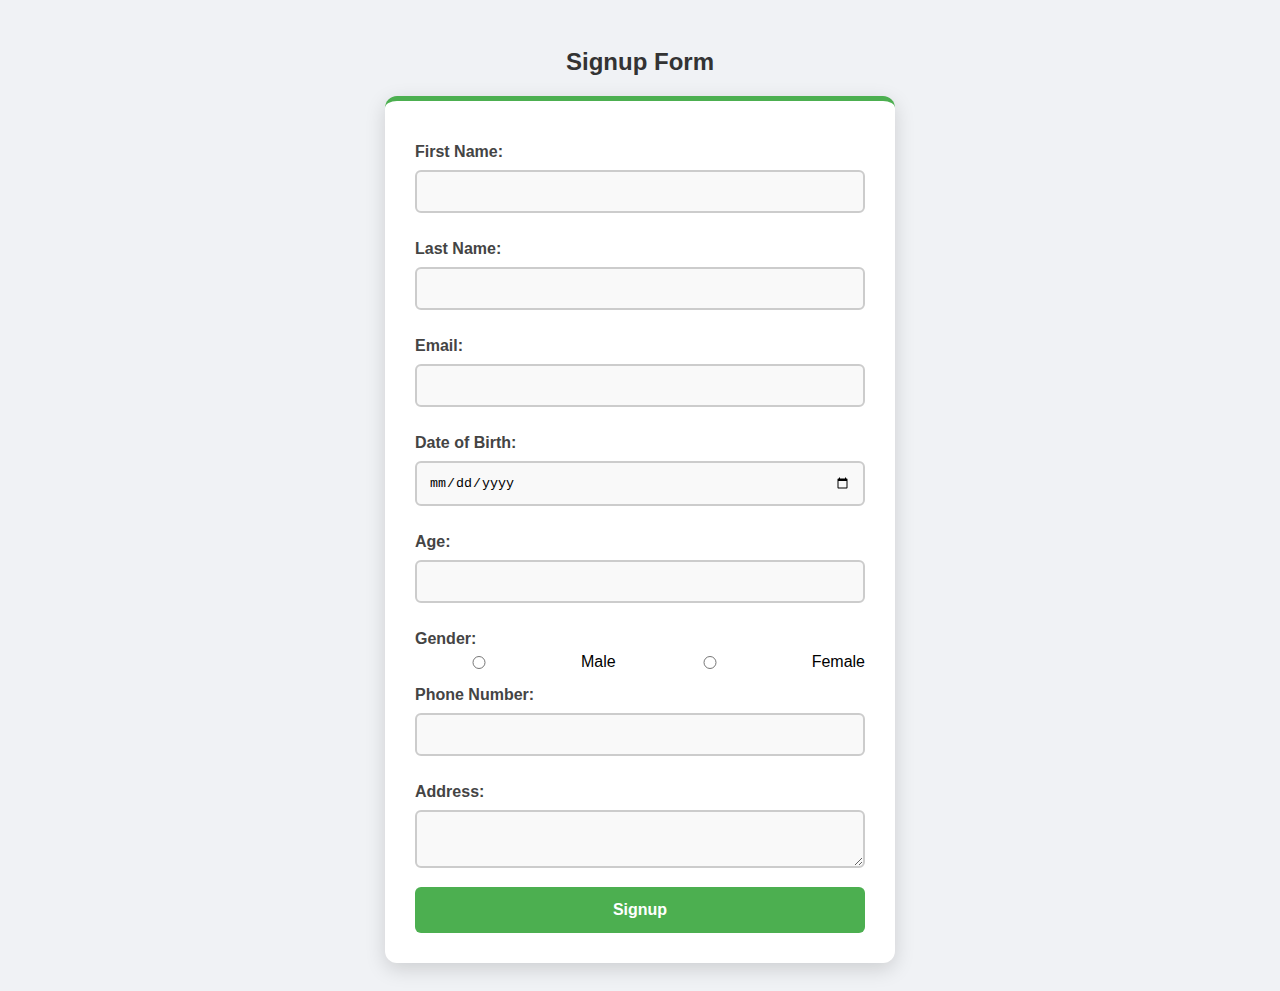
<file: index.html>
<!DOCTYPE html>
<html lang="en">
<head>
    <meta charset="UTF-8">
    <meta name="viewport" content="width=device-width, initial-scale=1.0">
    <title>Signup Form</title>
    <link rel="stylesheet" href="styles.css">
</head>
<body>
    <h2>Signup Form</h2>
    
    <form id="signupForm" action="table.html" method="GET">
        <label for="firstName">First Name:</label>
        <input type="text" id="firstName" name="firstName" required>

        <label for="lastName">Last Name:</label>
        <input type="text" id="lastName" name="lastName" required>

        <label for="email">Email:</label>
        <input type="email" id="email" name="email" required>

        <label for="dob">Date of Birth:</label>
        <input type="date" id="dob" name="dob" required>

        <label for="age">Age:</label>
        <input type="number" id="age" name="age" required>

        <label>Gender:</label>
        <div class="gender-container">
            <input type="radio" name="gender" value="Male" required> Male
            <input type="radio" name="gender" value="Female"> Female
        </div>

        <label for="phone">Phone Number:</label>
        <input type="text" id="phone" name="phone" required>

        <label for="address">Address:</label>
        <textarea id="address" name="address" required></textarea>

        <button type="submit">Signup</button>
    </form>
</body>
</html>
</file>
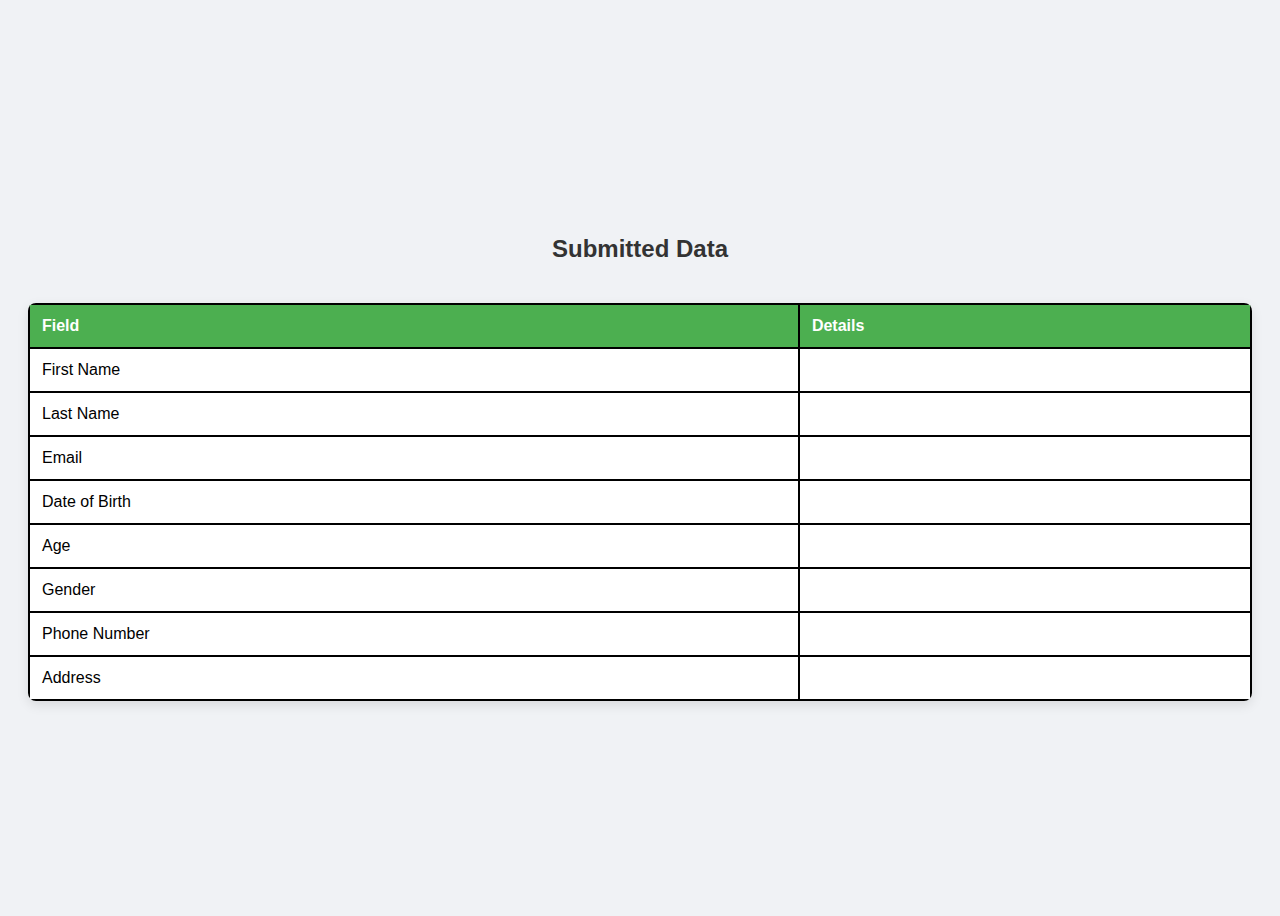
<file: table.html>
<!DOCTYPE html>
<html lang="en">
<head>
    <meta charset="UTF-8">
    <meta name="viewport" content="width=device-width, initial-scale=1.0">
    <title>Submitted Data</title>
    <link rel="stylesheet" href="styles.css">
</head>
<body>
    <h2>Submitted Data</h2>

    <table>
        <tr>
            <th>Field</th>
            <th>Details</th>
        </tr>
        <tr>
            <td>First Name</td>
            <td id="firstName"></td>
        </tr>
        <tr>
            <td>Last Name</td>
            <td id="lastName"></td>
        </tr>
        <tr>
            <td>Email</td>
            <td id="email"></td>
        </tr>
        <tr>
            <td>Date of Birth</td>
            <td id="dob"></td>
        </tr>
        <tr>
            <td>Age</td>
            <td id="age"></td>
        </tr>
        <tr>
            <td>Gender</td>
            <td id="gender"></td>
        </tr>
        <tr>
            <td>Phone Number</td>
            <td id="phone"></td>
        </tr>
        <tr>
            <td>Address</td>
            <td id="address"></td>
        </tr>
    </table>

    <script>
        // Extract URL parameters and display them in the table
        const params = new URLSearchParams(window.location.search);
        document.getElementById("firstName").textContent = params.get("firstName");
        document.getElementById("lastName").textContent = params.get("lastName");
        document.getElementById("email").textContent = params.get("email");
        document.getElementById("dob").textContent = params.get("dob");
        document.getElementById("age").textContent = params.get("age");
        document.getElementById("gender").textContent = params.get("gender");
        document.getElementById("phone").textContent = params.get("phone");
        document.getElementById("address").textContent = params.get("address");
    </script>
</body>
</html>
</file>
<file: styles.css>
body {
    font-family: 'Poppins', sans-serif;
    background-color: #f0f2f5;
    display: flex;
    min-height: 100vh;
    align-items: center;
    justify-content: center;
    flex-direction: column;
    padding: 20px;
    box-sizing: border-box;
}

h2 {
    color: #333;
    margin-bottom: 20px;
    text-align: center;
    font-weight: 700;
}

form {
    background-color: #ffffff;
    width: 100%;
    max-width: 450px;
    padding: 30px;
    border-radius: 12px;
    box-shadow: 0 6px 20px rgba(0, 0, 0, 0.15);
    border-top: 5px solid #4CAF50;
}

label {
    display: block;
    margin-top: 12px;
    margin-bottom: 5px;
    font-weight: 600;
    color: #444;
}

input, textarea {
    width: 100%;
    padding: 12px;
    margin-top: 4px;
    margin-bottom: 15px;
    border: 2px solid #ccc;
    border-radius: 6px;
    outline: none;
    background-color: #f9f9f9;  /* Subtle background for better contrast */
    box-sizing: border-box;
    transition: border 0.3s ease;
}

input:focus, textarea:focus {
    border-color: #4CAF50;
    box-shadow: 0 0 5px rgba(76, 175, 80, 0.5);
}

.gender-container {
    display: flex;
    align-items: center;
    gap: 30px;   /* Increased gap for better clarity */
    margin-top: 5px;
    margin-bottom: 15px;
}

.gender-container input[type="radio"] {
    margin: 0 8px 0 0;
    cursor: pointer;
}

button {
    background-color: #4CAF50;
    color: #fff;
    border: none;
    padding: 14px;
    width: 100%;
    border-radius: 6px;
    cursor: pointer;
    font-size: 16px;
    font-weight: 600;
    transition: background-color 0.3s ease, transform 0.2s ease;
}

button:hover {
    background-color: #45a049;
    transform: scale(1.03);  /* Slight scaling for better interaction */
}

button:active {
    background-color: #3e8e41;
}

table {
    width: 100%;
    border-collapse: collapse;
    background-color: #ffffff;
    border-radius: 8px;
    overflow: hidden;
    box-shadow: 0 4px 12px rgba(0, 0, 0, 0.1);
    margin-top: 20px;
}

th, td {
    padding: 12px;
    text-align: left;
    border: 2px solid black;  /* White lines for clear separation */
}

th {
    background-color: #4CAF50;
    color: #fff;
}

td {
    background-color: #ffffff;
}
</file>
